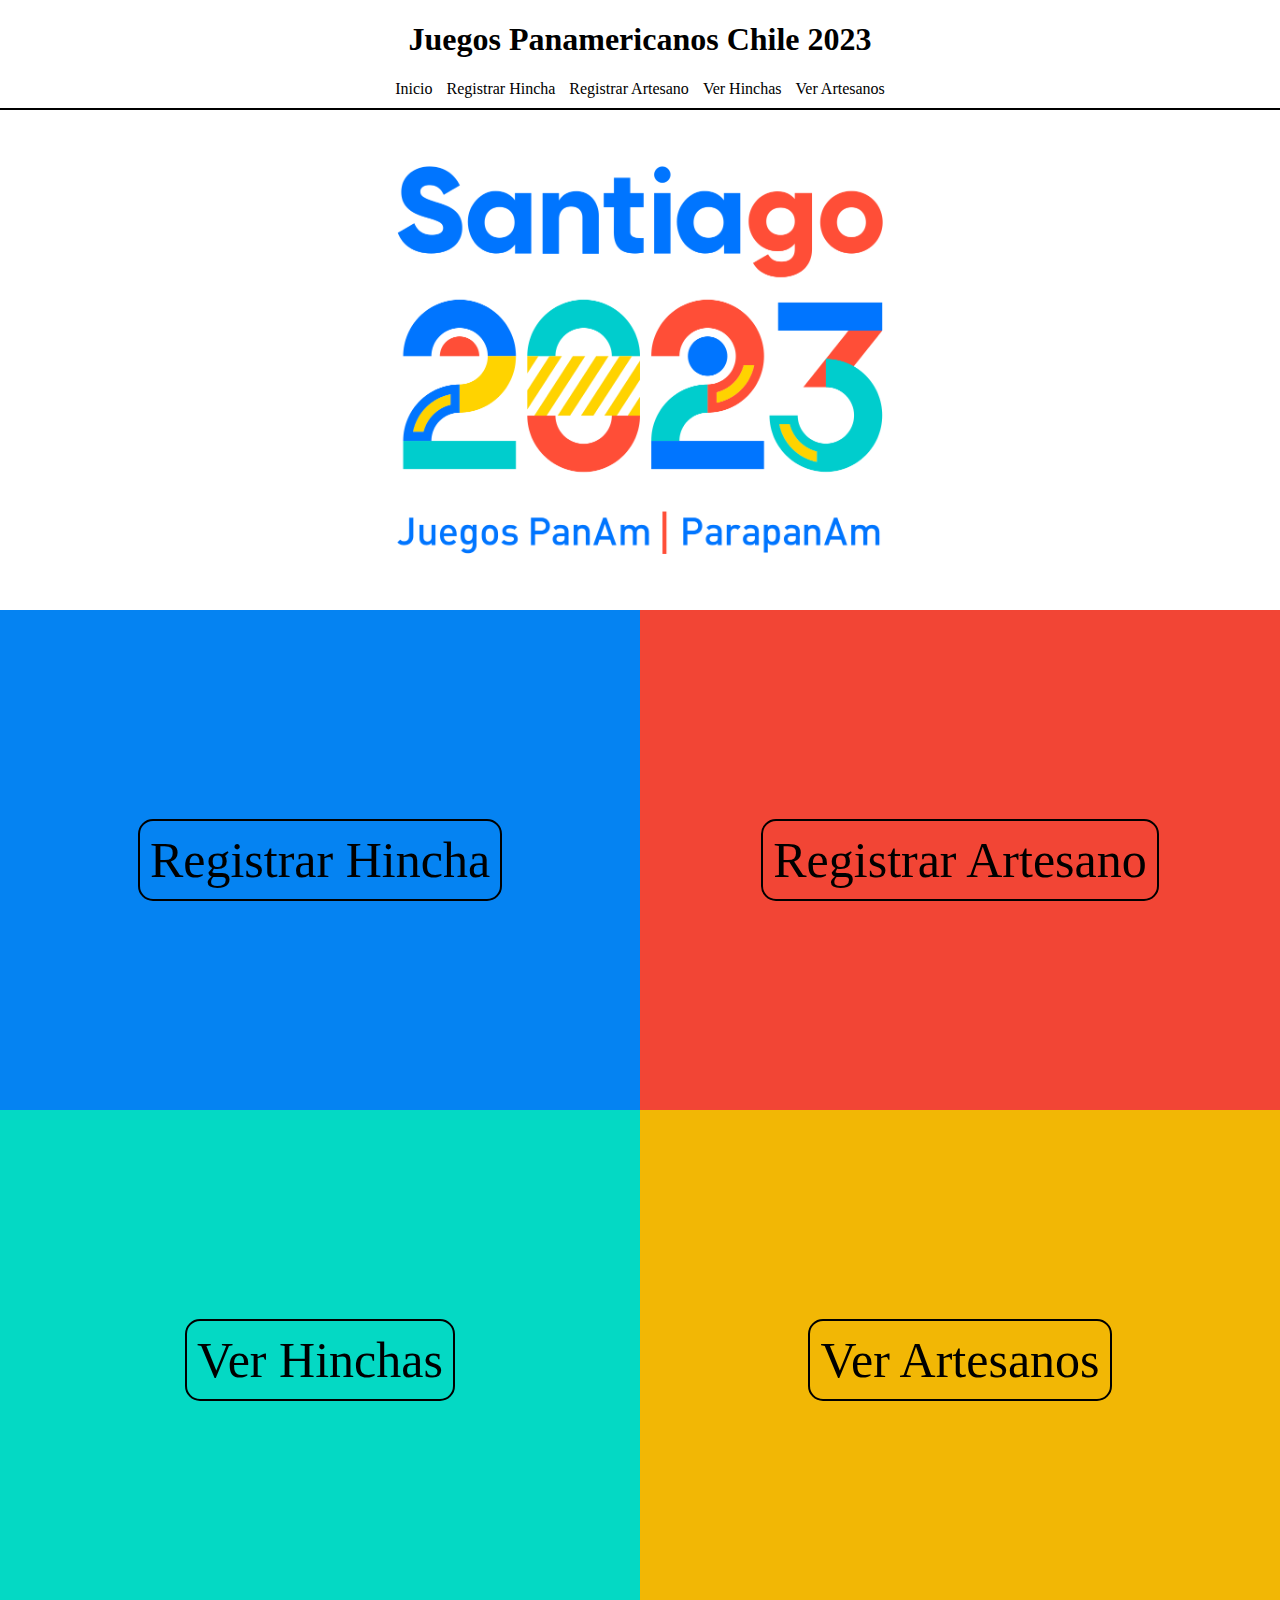
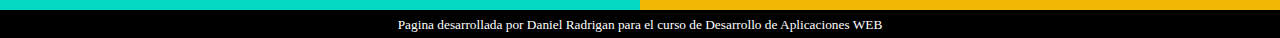
<file: index.html>
<!DOCTYPE html>
<html lang="es">
<head>
    <meta charset="UTF-8">
    <meta name="viewport" content="width=device-width, initial-scale=1.0">
    <title>Panamericanos Santiago</title>
    <link rel="stylesheet" href="./style/index.css">
</head>
<body>
    <header>
        <h1>Juegos Panamericanos Chile 2023</h1>
        <div class="Menu">
            <a href="./index.html">Inicio</a>
            <a href="./agregar-hincha.html">Registrar Hincha</a>
            <a href="./agregar-artesano.html">Registrar Artesano</a>
            <a href="./ver-hinchas.html">Ver Hinchas</a>
            <a href="./ver-artesanos.html">Ver Artesanos</a>
        </div>
    </header>
    <div class="hero">
        <img src="./resources/img/portada.png" alt="portada de los juegos panamericanos">
    </div>
    <div class="secciones">
        <div class="sec1">
            <a href="./agregar-hincha.html">Registrar Hincha</a>
        </div>
        <div class="sec2">
            <a href="./agregar-artesano.html">Registrar Artesano</a>
        </div>
        <div class="sec3">
            <a href="./ver-hinchas.html">Ver Hinchas</a>
        </div>
        <div class="sec4">
            <a href="./ver-artesanos.html">Ver Artesanos</a>
        </div>
    </div>
    <footer>
        <p>
            <small>Pagina desarrollada por Daniel Radrigan para el curso de Desarrollo de Aplicaciones WEB</small>
        </p>
    </footer>
</body>
</html>
</file>
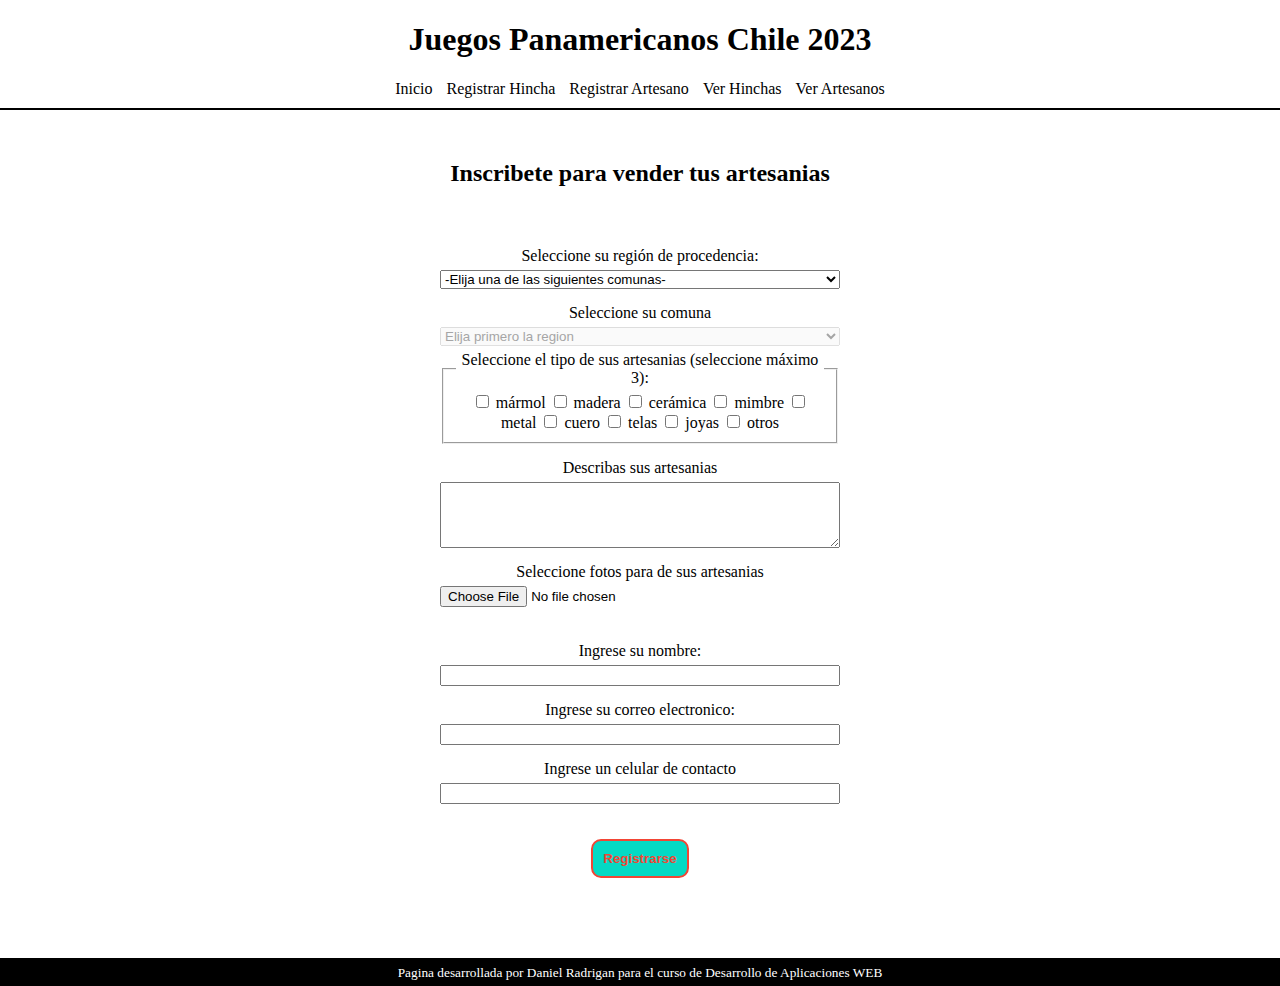
<file: agregar-artesano.html>
<!DOCTYPE html>
<html lang="es">
<head>
    <meta charset="UTF-8">
    <meta name="viewport" content="width=device-width, initial-scale=1.0">
    <title>Registrar Artesano</title>
    <link rel="stylesheet" href="./style/agregar-artesano.css">
</head>
<body>
    <header>
        <h1>Juegos Panamericanos Chile 2023</h1>
        <a href="./index.html">Inicio</a>
        <a href="./agregar-hincha.html">Registrar Hincha</a>
        <a href="./agregar-artesano.html">Registrar Artesano</a>
        <a href="./ver-hinchas.html">Ver Hinchas</a>
        <a href="./ver-artesanos.html">Ver Artesanos</a>
    </header>
    <div class="container">
        <h2>Inscribete para vender tus artesanias</h2>
        <form id="formulario">
            <div class="region">
                <label for="region">Seleccione su región de procedencia: <span id="region-span"></span></label>
                <select name="region" id="region">
                    <option value="">-Elija una de las siguientes comunas-</option>
                    <option value="Tarapacá">I Región: Arica y Parinacota</option>
                    <option value="Antofagasta">II Región</option>
                    <option value="Atacama">III Región</option>
                    <option value="Coquimbo">IV Región</option>
                    <option value="Valparaíso">V Región</option>
                    <option value="Región del Libertador Gral. Bernardo O’Higgins">VI Región</option>
                    <option value="Región del Maule">VII Región</option>
                    <option value="Región del Biobío">VIII Región</option>
                    <option value="Región de la Araucanía">IX Región</option>
                    <option value="Región de Los Lagos">X Región</option>
                    <option value="Región Aisén del Gral. Carlos Ibáñez del Campo">XI Región</option>
                    <option value="Región Metropolitana de Santiago">Región Metropolitana</option>
                    <option value="Región de Magallanes y de la Antártica Chilena">XII Región</option>
                    <option value="Región de Los Ríos">XIV Región</option>
                    <option value="Arica y Parinacota">XV Región</option>
                    <option value="Región de Ñuble">XVI Región</option>
                </select>
            </div>
            <div class="comuna">
                <label for="comuna">Seleccione su comuna <span id="comuna-span"></span></label>
                <select name="comuna" id="comuna" disabled="disabled">
                    <option value="">Elija primero la region</option>
                </select>
            </div>
            <div class="artesanias">
                <fieldset>
                    <legend>Seleccione el tipo de sus artesanias (seleccione máximo 3): <span id="artesania-span"></span></legend>
                    <input type="checkbox" name="artesania" id="mármol" value="mármol">
                    <label for="mármol">mármol</label>
                    <input type="checkbox" name="artesania" id="madera" value="madera">
                    <label for="madera">madera</label>
                    <input type="checkbox" name="artesania" id="cerámica" value="cerámica">
                    <label for="cerámica">cerámica</label>
                    <input type="checkbox" name="artesania" id="mimbre" value="mimbre">
                    <label for="mimbre">mimbre</label>
                    <input type="checkbox" name="artesania" id="metal" value="metal">
                    <label for="metal">metal</label>
                    <input type="checkbox" name="artesania" id="cuero" value="cuero">
                    <label for="cuero">cuero</label>
                    <input type="checkbox" name="artesania" id="telas" value="telas">
                    <label for="telas">telas</label>
                    <input type="checkbox" name="artesania" id="joyas" value="joyas">
                    <label for="joyas">joyas</label>
                    <input type="checkbox" name="artesania" id="otros" value="otros">
                    <label for="otros">otros</label>
                </fieldset>
            </div>
            <div class="descripcion">
                <label for="descripcion">Describas sus artesanias <span id="desc-span"></span></label>
                <textarea name="descripcion" id="descripcion" cols="50" rows="4"></textarea>
            </div>
            <div class="fotos">
                <label for="photo">Seleccione fotos para de sus artesanias <span id="fotos-span"></span></label>
                <input name="photo" id="photo" type="file" accept="image/png, image/jpeg">
                <div id="foto2"></div>
                <div id="foto3"></div>
            </div>
            <div class="nombre">
                <label for="name">Ingrese su nombre: <span id="name-span"></span></label>
                <input type="text" name="name" id="name" autocomplete="name" maxlength="80">
            </div>
            <div class="email">
                <label for="mail">Ingrese su correo electronico: <span id="mail-span"></span></label>
                <input type="email" name="mail" id="mail" autocomplete="email" maxlength="30">
            </div>
            <div class="telefono">
                <label for="phone">Ingrese un celular de contacto <span id="phone-span"></span></label>
                <input type="tel" name="phone" id="phone" autocomplete="mobile" maxlength="15">
            </div>

            <button class="boton" id="Registrar-Artesano">Registrarse</button>
        </form>
        <span id="msg"></span>
    </div>
    <footer>
        <p>
            <small>Pagina desarrollada por Daniel Radrigan para el curso de Desarrollo de Aplicaciones WEB</small>
        </p>
    </footer>
    <script src="./funciones/agregar-artesano.js"></script>
</body>
</html>
</file>
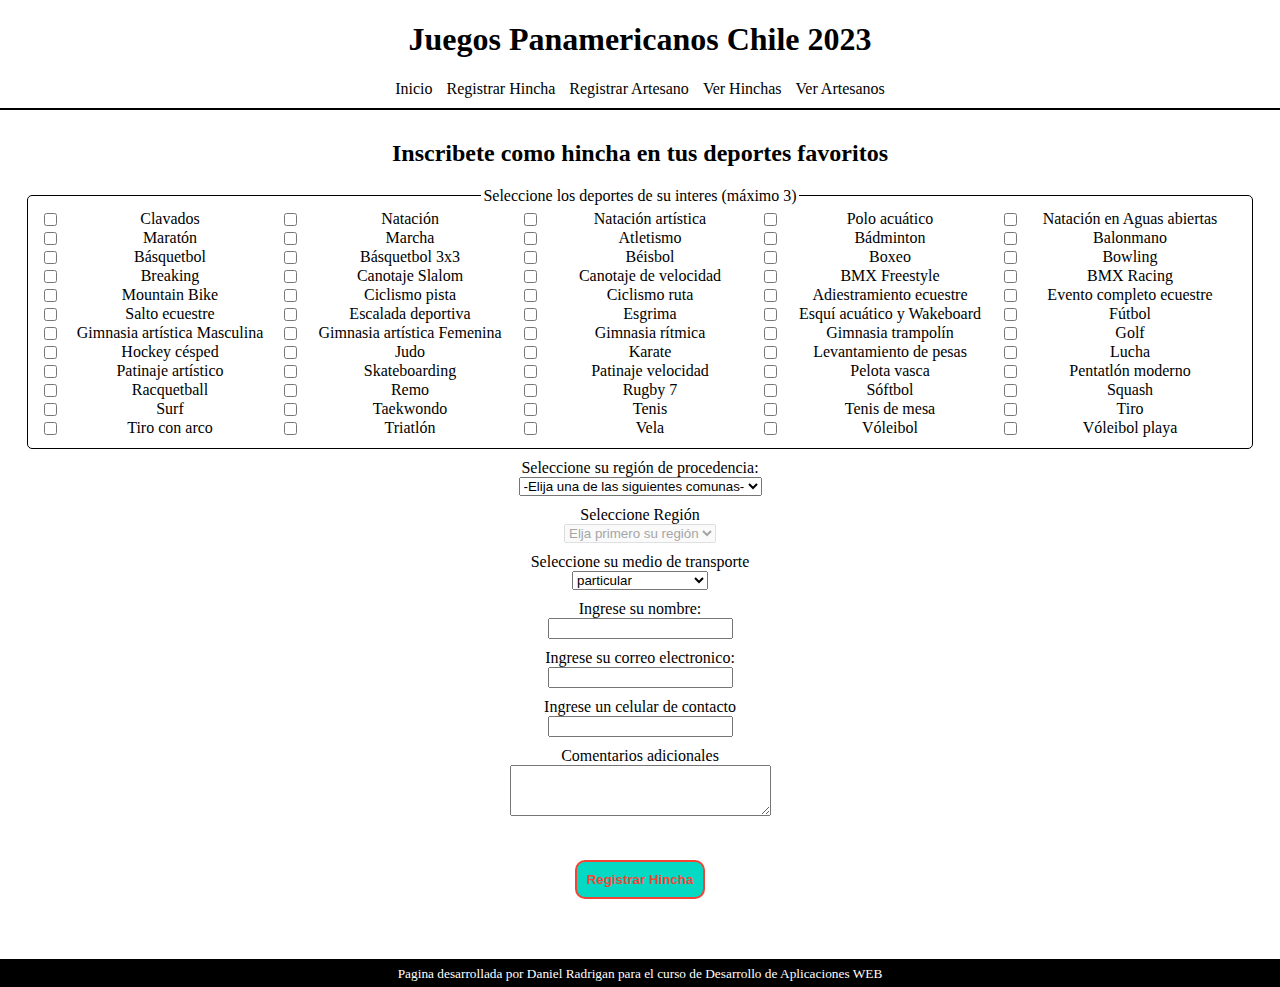
<file: agregar-hincha.html>
<!DOCTYPE html>
<html lang="es">
<head>
    <meta charset="UTF-8">
    <meta name="viewport" content="width=device-width, initial-scale=1.0">
    <title>Registrar Hincha</title>
    <link rel="stylesheet" href="./style/agregar-hincha.css">
</head>
<body>
    <header>
        <h1>Juegos Panamericanos Chile 2023</h1>
        <a href="./index.html">Inicio</a>
        <a href="./agregar-hincha.html">Registrar Hincha</a>
        <a href="./agregar-artesano.html">Registrar Artesano</a>
        <a href="./ver-hinchas.html">Ver Hinchas</a>
        <a href="./ver-artesanos.html">Ver Artesanos</a>
    </header>
    <div class="container">
        <h2>Inscribete como hincha en tus deportes favoritos</h2>
        <div id="formulario">
            <form>
                <div class="deportes">
                    <fieldset>
                        <legend id="deportes-legend">Seleccione los deportes de su interes (máximo 3) <span id="depor-span"></span></legend>
                        <input type="checkbox" name="deportes" id="Clavados" value="Clavados">
                        <label for="Clavados">Clavados</label>
                        <input type="checkbox" name="deportes" id="Natación" value="Natación">
                        <label for="Natación">Natación</label>
                        <input type="checkbox" name="deportes" id="Natación-artística" value="Natación artística">
                        <label for="Natación-artística">Natación artística</label>
                        <input type="checkbox" name="deportes" id="Polo-acuático" value="Polo acuático">
                        <label for="Polo-acuático">Polo acuático</label>
                        <input type="checkbox" name="deportes" id="Natación-en-Aguas-abiertas" value="Natación en Aguas abiertas">
                        <label for="Natación-en-Aguas-abiertas">Natación en Aguas abiertas</label>
                        <input type="checkbox" name="deportes" id="Maratón" value="Maratón">
                        <label for="Maratón">Maratón</label>
                        <input type="checkbox" name="deportes" id="Marcha" value="Marcha">
                        <label for="Marcha">Marcha</label>
                        <input type="checkbox" name="deportes" id="Atletismo" value="Atletismo">
                        <label for="Atletismo">Atletismo</label>
                        <input type="checkbox" name="deportes" id="Bádminton" value="Bádminton">
                        <label for="Bádminton">Bádminton</label>
                        <input type="checkbox" name="deportes" id="Balonmano" value="Balonmano">
                        <label for="Balonmano">Balonmano</label>
                        <input type="checkbox" name="deportes" id="Básquetbol" value="Básquetbol">
                        <label for="Básquetbol">Básquetbol</label>
                        <input type="checkbox" name="deportes" id="Básquetbol-3x3" value="Básquetbol 3x3">
                        <label for="Básquetbol-3x3">Básquetbol 3x3</label>
                        <input type="checkbox" name="deportes" id="Béisbol" value="Béisbol">
                        <label for="Béisbol">Béisbol</label>
                        <input type="checkbox" name="deportes" id="Boxeo" value="Boxeo">
                        <label for="Boxeo">Boxeo</label>
                        <input type="checkbox" name="deportes" id="Bowling" value="Bowling">
                        <label for="Bowling">Bowling</label>
                        <input type="checkbox" name="deportes" id="Breaking" value="Breaking">
                        <label for="Breaking">Breaking</label>
                        <input type="checkbox" name="deportes" id="Canotaje-Slalom" value="Canotaje Slalom">
                        <label for="Canotaje-Slalom">Canotaje Slalom</label>
                        <input type="checkbox" name="deportes" id="Canotaje-de-velocidad" value="Canotaje de velocidad">
                        <label for="Canotaje-de-velocidad">Canotaje de velocidad</label>
                        <input type="checkbox" name="deportes" id="BMX-Freestyle" value="BMX Freestyle">
                        <label for="BMX-Freestyle">BMX Freestyle</label>
                        <input type="checkbox" name="deportes" id="BMX-Racing" value="BMX Racing">
                        <label for="BMX-Racing">BMX Racing</label>
                        <input type="checkbox" name="deportes" id="Mountain-Bike" value="Mountain Bike">
                        <label for="Mountain-Bike">Mountain Bike</label>
                        <input type="checkbox" name="deportes" id="Ciclismo-pista" value="Ciclismo pista">
                        <label for="Ciclismo-pista">Ciclismo pista</label>
                        <input type="checkbox" name="deportes" id="Ciclismo-ruta" value="Ciclismo ruta">
                        <label for="Ciclismo-ruta">Ciclismo ruta</label>
                        <input type="checkbox" name="deportes" id="Adiestramiento-ecuestre" value="Adiestramiento ecuestre">
                        <label for="Adiestramiento-ecuestre">Adiestramiento ecuestre</label>
                        <input type="checkbox" name="deportes" id="Evento-completo-ecuestre" value="Evento completo ecuestre">
                        <label for="Evento-completo-ecuestre">Evento completo ecuestre</label>
                        <input type="checkbox" name="deportes" id="Salto-ecuestre" value="Salto ecuestre">
                        <label for="Salto-ecuestre">Salto ecuestre</label>
                        <input type="checkbox" name="deportes" id="Escalada-deportiva" value="Escalada deportiva">
                        <label for="Escalada-deportiva">Escalada deportiva</label>
                        <input type="checkbox" name="deportes" id="Esgrima" value="Esgrima">
                        <label for="Esgrima">Esgrima</label>
                        <input type="checkbox" name="deportes" id="Esquí-acuático-y-Wakeboard" value="Esquí acuático y Wakeboard">
                        <label for="Esquí-acuático-y-Wakeboard">Esquí acuático y Wakeboard</label>
                        <input type="checkbox" name="deportes" id="Fútbol" value="Fútbol">
                        <label for="Fútbol">Fútbol</label>
                        <input type="checkbox" name="deportes" id="Gimnasia-artística-Masculina" value="Gimnasia artística Masculina">
                        <label for="Gimnasia-artística-Masculina">Gimnasia artística Masculina</label>
                        <input type="checkbox" name="deportes" id="Gimnasia-artística-Femenina" value="Gimnasia artística Femenina">
                        <label for="Gimnasia-artística-Femenina">Gimnasia artística Femenina</label>
                        <input type="checkbox" name="deportes" id="Gimnasia-rítmica" value="Gimnasia rítmica">
                        <label for="Gimnasia-rítmica">Gimnasia rítmica</label>
                        <input type="checkbox" name="deportes" id="Gimnasia-trampolín" value="Gimnasia trampolín">
                        <label for="Gimnasia-trampolín">Gimnasia trampolín</label>
                        <input type="checkbox" name="deportes" id="Golf" value="Golf">
                        <label for="Golf">Golf</label>
                        <input type="checkbox" name="deportes" id="Hockey-césped" value="Hockey césped">
                        <label for="Hockey-césped">Hockey césped</label>
                        <input type="checkbox" name="deportes" id="Judo" value="Judo">
                        <label for="Judo">Judo</label>
                        <input type="checkbox" name="deportes" id="Karate" value="Karate">
                        <label for="Karate">Karate</label>
                        <input type="checkbox" name="deportes" id="Levantamiento-de-pesas" value="Levantamiento de pesas">
                        <label for="Levantamiento-de-pesas">Levantamiento de pesas</label>
                        <input type="checkbox" name="deportes" id="Lucha" value="Lucha">
                        <label for="Lucha">Lucha</label>
                        <input type="checkbox" name="deportes" id="Patinaje-artístico" value="Patinaje artístico">
                        <label for="Patinaje-artístico">Patinaje artístico</label>
                        <input type="checkbox" name="deportes" id="Skateboarding" value="Skateboarding">
                        <label for="Skateboarding">Skateboarding</label>
                        <input type="checkbox" name="deportes" id="Patinaje-velocidad" value="Patinaje velocidad">
                        <label for="Patinaje-velocidad">Patinaje velocidad</label>
                        <input type="checkbox" name="deportes" id="Pelota-vasca" value="Pelota vasca">
                        <label for="Pelota-vasca">Pelota vasca</label>
                        <input type="checkbox" name="deportes" id="Pentatlón-moderno" value="Pentatlón moderno">
                        <label for="Pentatlón-moderno">Pentatlón moderno</label>
                        <input type="checkbox" name="deportes" id="Racquetball" value="Racquetball">
                        <label for="Racquetball">Racquetball</label>
                        <input type="checkbox" name="deportes" id="Remo" value="Remo">
                        <label for="Remo">Remo</label>
                        <input type="checkbox" name="deportes" id="Rugby-7" value="Rugby 7">
                        <label for="Rugby-7">Rugby 7</label>
                        <input type="checkbox" name="deportes" id="Sóftbol" value="Sóftbol">
                        <label for="Sóftbol">Sóftbol</label>
                        <input type="checkbox" name="deportes" id="Squash" value="Squash">
                        <label for="Squash">Squash</label>
                        <input type="checkbox" name="deportes" id="Surf" value="Surf">
                        <label for="Surf">Surf</label>
                        <input type="checkbox" name="deportes" id="Taekwondo" value="Taekwondo">
                        <label for="Taekwondo">Taekwondo</label>
                        <input type="checkbox" name="deportes" id="Tenis" value="Tenis">
                        <label for="Tenis">Tenis</label>
                        <input type="checkbox" name="deportes" id="Tenis-de-mesa" value="Tenis de mesa">
                        <label for="Tenis-de-mesa">Tenis de mesa</label>
                        <input type="checkbox" name="deportes" id="Tiro" value="Tiro">
                        <label for="Tiro">Tiro</label>
                        <input type="checkbox" name="deportes" id="Tiro-con-arco" value="Tiro con arco">
                        <label for="Tiro-con-arco">Tiro con arco</label>
                        <input type="checkbox" name="deportes" id="Triatlón" value="Triatlón">
                        <label for="Triatlón">Triatlón</label>
                        <input type="checkbox" name="deportes" id="Vela" value="Vela">
                        <label for="Vela">Vela</label>
                        <input type="checkbox" name="deportes" id="Vóleibol" value="Vóleibol">
                        <label for="Vóleibol">Vóleibol</label>
                        <input type="checkbox" name="deportes" id="Vóleibol-playa" value="Vóleibol playa">
                        <label for="Vóleibol-playa">Vóleibol playa</label>
                    </fieldset>
                </div>
                <div class="region">
                    <label for="region">Seleccione su región de procedencia: <span id="region-span"></span></label>
                    <br>
                    <select name="region" id="region">
                        <option value="">-Elija una de las siguientes comunas-</option>
                        <option value="Tarapacá">I Región: Arica y Parinacota</option>
                        <option value="Antofagasta">II Región</option>
                        <option value="Atacama">III Región</option>
                        <option value="Coquimbo">IV Región</option>
                        <option value="Valparaíso">V Región</option>
                        <option value="Región del Libertador Gral. Bernardo O’Higgins">VI Región</option>
                        <option value="Región del Maule">VII Región</option>
                        <option value="Región del Biobío">VIII Región</option>
                        <option value="Región de la Araucanía">IX Región</option>
                        <option value="Región de Los Lagos">X Región</option>
                        <option value="Región Aisén del Gral. Carlos Ibáñez del Campo">XI Región</option>
                        <option value="Región Metropolitana de Santiago">Región Metropolitana</option>
                        <option value="Región de Magallanes y de la Antártica Chilena">XII Región</option>
                        <option value="Región de Los Ríos">XIV Región</option>
                        <option value="Arica y Parinacota">XV Región</option>
                        <option value="Región de Ñuble">XVI Región</option>
                    </select>
                </div>
                <div class="comuna">
                    <label for="comuna">Seleccione Región <span id="comuna-span"></span></label>
                    <br>
                    <select name="comuna" id="comuna" disabled="disabled">
                        <option value="">Elja primero su región</option>
                    </select>
                </div>
                <div class="transporte">
                    <label for="transporte">Seleccione su medio de transporte</label>
                    <br>
                    <select name="transporte" id="transporte">
                        <option value="particular">particular</option>
                        <option value="locomoción publica">locomoción publica</option>
                    </select>
                </div>
                <div class="nombre">
                    <label for="name">Ingrese su nombre: <span id="name-span"></span></label>
                    <br>
                    <input type="text" name="name" id="name" maxlength="80" autocomplete="name" required>
                </div>
                <div class="email">
                    <label for="mail">Ingrese su correo electronico: <span id="email-span"></span></label>
                    <br>
                    <input type="email" name="mail" id="mail" maxlength="30" autocomplete="email" required>
                </div>
                <div class="telefono">
                    <label for="phone">Ingrese un celular de contacto <span id="phone-span"></span></label>
                    <br>
                    <input type="tel" name="phone" id="phone" maxlength="15" autocomplete="tel" required>
                </div>
                <div class="comentarios">
                    <label for="coment">Comentarios adicionales <span id="com-span"></span></label>
                    <br>
                    <textarea name="coment" id="coment" cols="30" rows="3" maxlength="80"></textarea>
                </div>
                <button class="boton" id="Registrar-Hincha">Registrar Hincha</button>
            </form>
        </div>
        <span id="msg"></span>
    </div>
    <footer>
        <p>
            <small>Pagina desarrollada por Daniel Radrigan para el curso de Desarrollo de Aplicaciones WEB</small>
        </p>
    </footer>
    <script src="./funciones/agregar-hincha.js"></script>
</body>
</html>
</file>
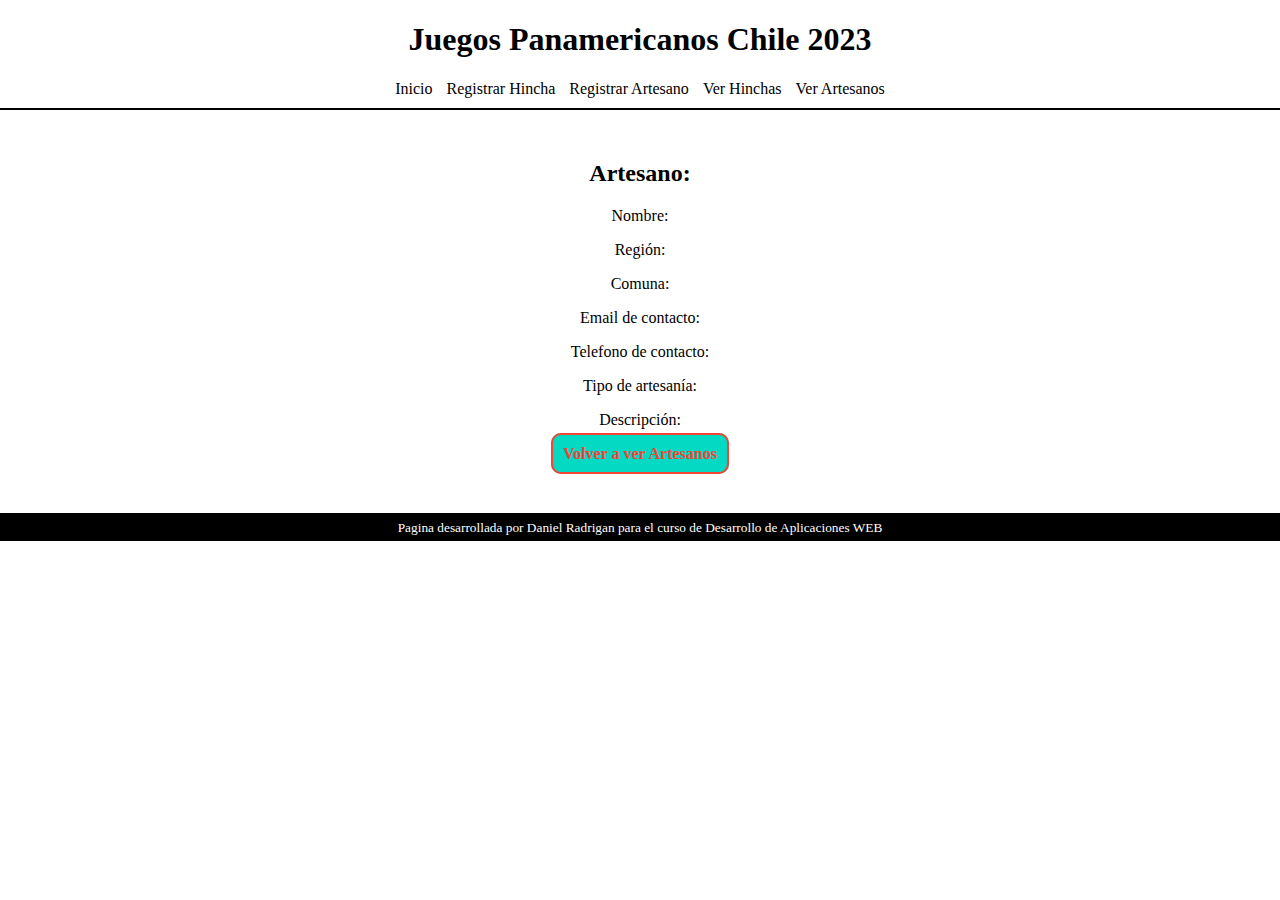
<file: informacion-artesano.html>
<!DOCTYPE html>
<html lang="en">
<head>
    <meta charset="UTF-8">
    <meta name="viewport" content="width=device-width, initial-scale=1.0">
    <title>Informacion Artesano</title>
    <link rel="stylesheet" href="./style/informacion-artesano.css">
</head>
<body>
    <header>
        <h1>Juegos Panamericanos Chile 2023</h1>
        <a href="./index.html">Inicio</a>
        <a href="./agregar-hincha.html">Registrar Hincha</a>
        <a href="./agregar-artesano.html">Registrar Artesano</a>
        <a href="./ver-hinchas.html">Ver Hinchas</a>
        <a href="./ver-artesanos.html">Ver Artesanos</a>
    </header>
    <div class="container">
        <h2>Artesano:</h2>
        <p>Nombre: <span id="nombre"></span></p>
        <p>Región: <span id="region"></span></p>
        <p>Comuna: <span id="comuna"></span></p>
        <p>Email de contacto: <span id="mail"></span></p>
        <p>Telefono de contacto: <span id="phone"></span></p>
        <p>Tipo de artesanía: <span id="tipo"></span></p>
        <p>Descripción: <span id="descripcion"></span></p>
        <div id="fotos"></div>
        <a class="boton" href="./ver-artesanos.html">Volver a ver Artesanos</a>
    </div>
    <footer>
        <p>
            <small>Pagina desarrollada por Daniel Radrigan para el curso de Desarrollo de Aplicaciones WEB</small>
        </p>
    </footer>
    <script src="./funciones/informacion-artesano.js"></script>
</body>
</html>
</file>
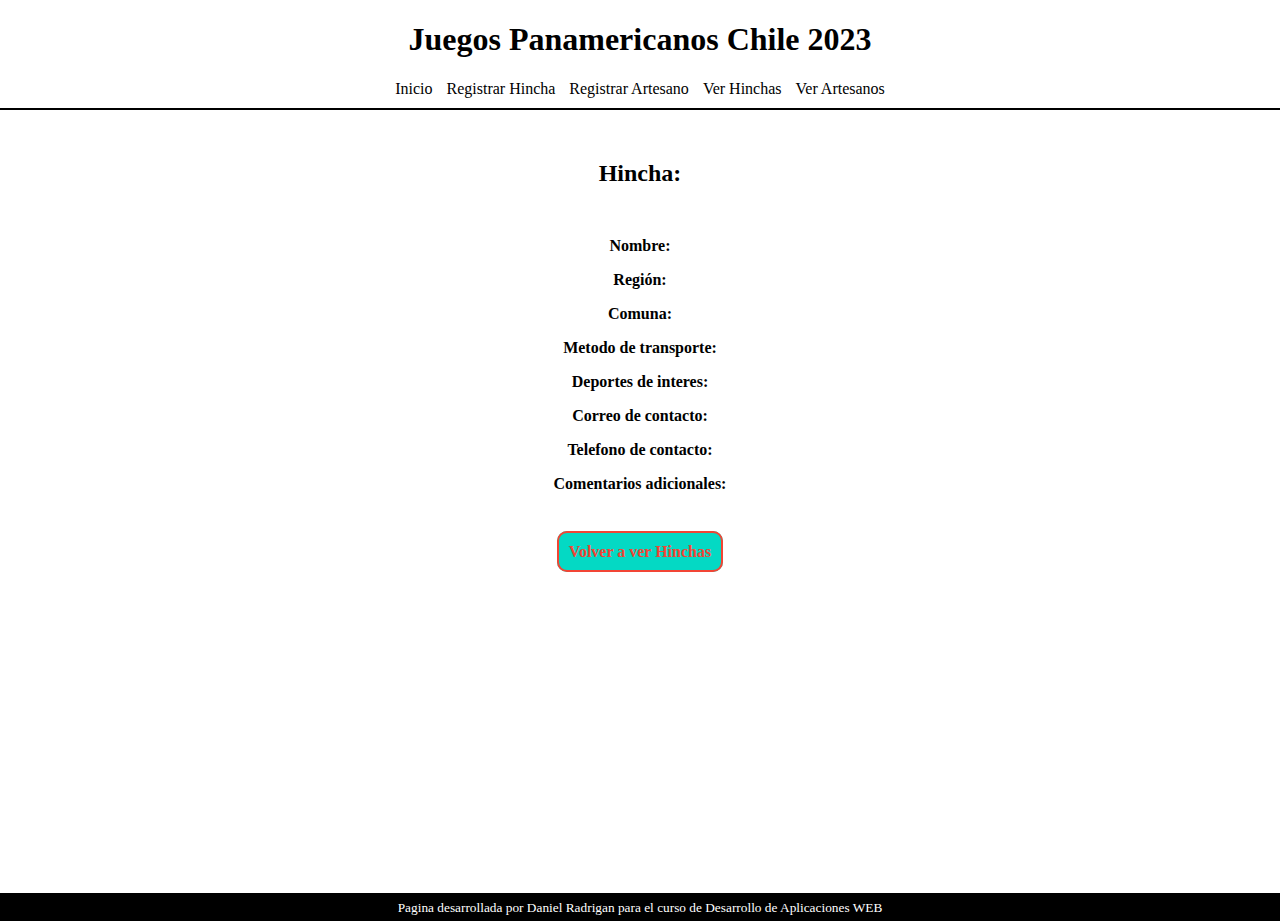
<file: informacion-hincha.html>
<!DOCTYPE html>
<html lang="en">
<head>
    <meta charset="UTF-8">
    <meta name="viewport" content="width=device-width, initial-scale=1.0">
    <title>Informacion Hincha</title>
    <link rel="stylesheet" href="./style/informacion-hincha.css">
</head>
<body>
    <header>
        <h1>Juegos Panamericanos Chile 2023</h1>
        <a href="./index.html">Inicio</a>
        <a href="./agregar-hincha.html">Registrar Hincha</a>
        <a href="./agregar-artesano.html">Registrar Artesano</a>
        <a href="./ver-hinchas.html">Ver Hinchas</a>
        <a href="./ver-artesanos.html">Ver Artesanos</a>
    </header>
    <div class="container">
        <h2>Hincha:</h2>
        <p>Nombre: <span id="nombre"></span></p>
        <p>Región: <span id="region"></span></p>
        <p>Comuna: <span id="comuna"></span></p>
        <p>Metodo de transporte: <span id="transporte"></span></p>
        <p>Deportes de interes:<span id="deportes"></span></p>
        <p>Correo de contacto: <span id="mail"></span></p>
        <p>Telefono de contacto: <span id="phone"></span></p>
        <p class="comentarios">Comentarios adicionales:<span id="comentarios"></span></p>
        <a class="boton" href="./ver-hinchas.html">Volver a ver Hinchas</a>
    </div>
    <footer>
        <p>
            <small>Pagina desarrollada por Daniel Radrigan para el curso de Desarrollo de Aplicaciones WEB</small>
        </p>
    </footer>
    <script src="./funciones/informacion-hincha.js"></script>
</body>
</html>
</file>
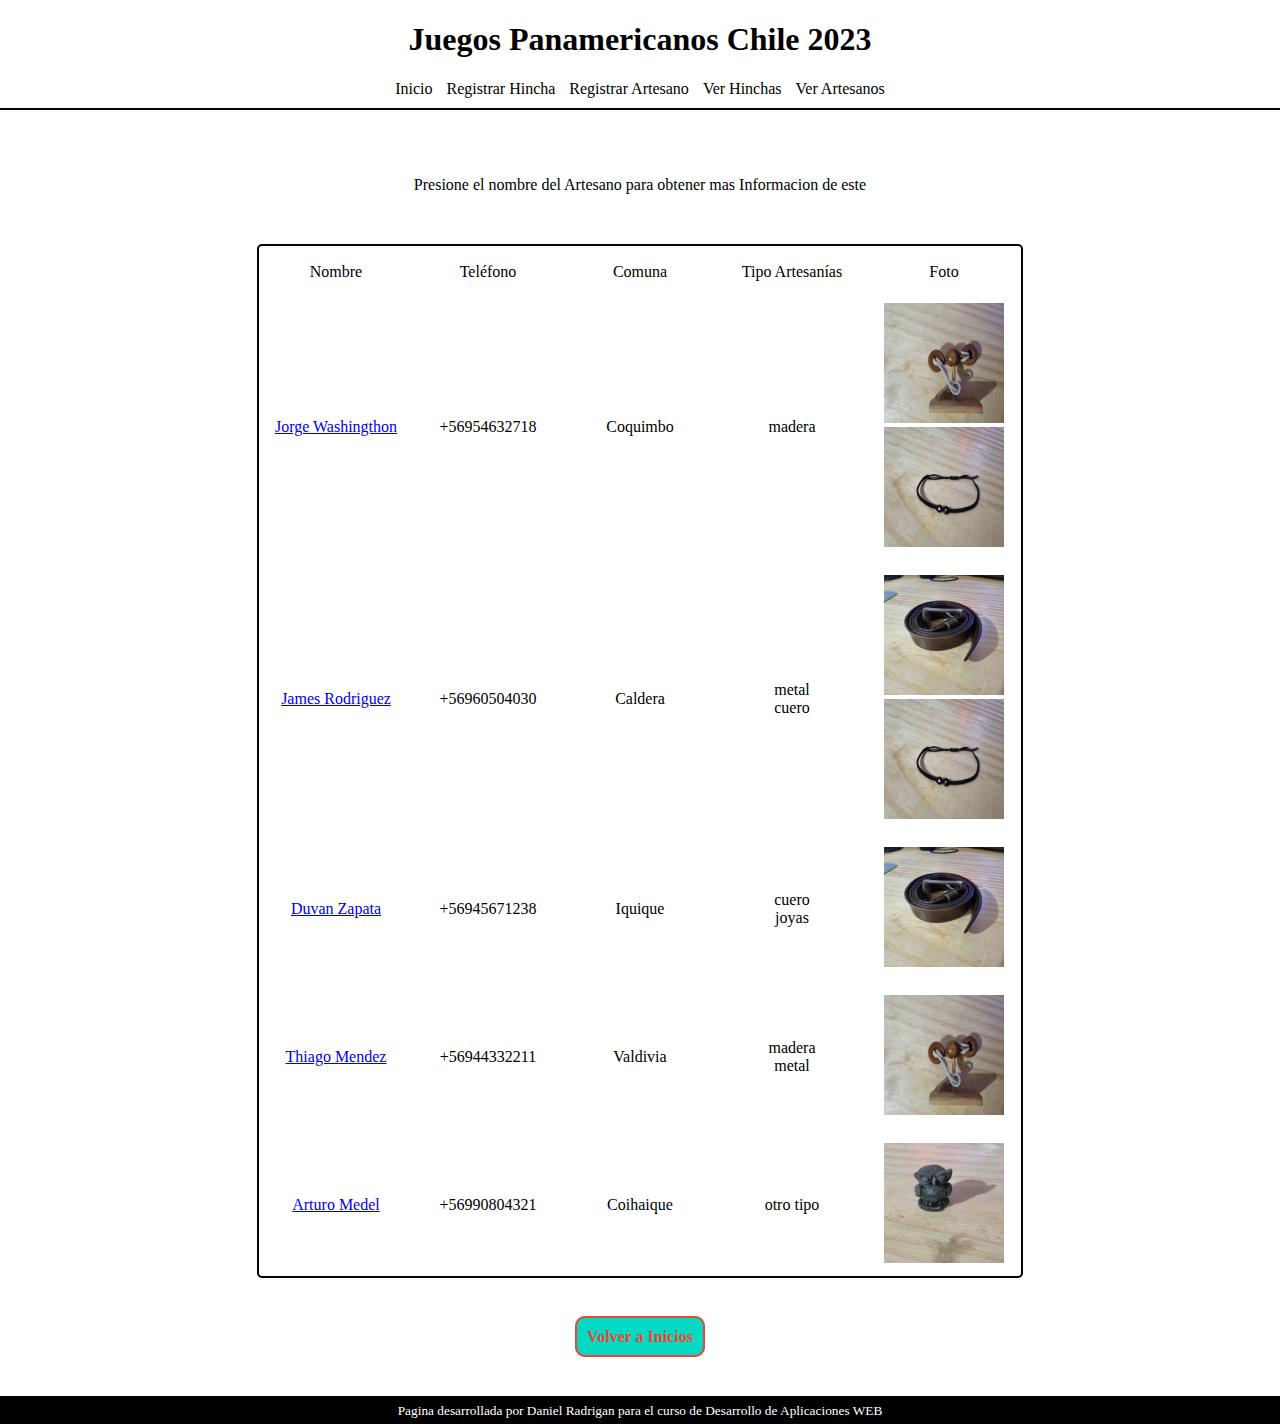
<file: ver-artesanos.html>
<!DOCTYPE html>
<html lang="en">
<head>
    <meta charset="UTF-8">
    <meta name="viewport" content="width=device-width, initial-scale=1.0">
    <title>Informacion Artesanos</title>
    <link rel="stylesheet" href="./style/ver-artesanos.css">
</head>
<body>
    <header>
        <h1>Juegos Panamericanos Chile 2023</h1>
        <a href="./index.html">Inicio</a>
        <a href="./agregar-hincha.html">Registrar Hincha</a>
        <a href="./agregar-artesano.html">Registrar Artesano</a>
        <a href="./ver-hinchas.html">Ver Hinchas</a>
        <a href="./ver-artesanos.html">Ver Artesanos</a>
    </header>
    <div class="container">
        <p>Presione el nombre del Artesano para obtener mas Informacion de este</p>
        <table id="tabla">
            <tr>
                <td>Nombre</td>
                <td>Teléfono</td>
                <td>Comuna</td>
                <td>Tipo Artesanías</td>
                <td>Foto</td>
            </tr>
        </table>
        <a class="boton" href=".">Volver a Inicios</a>
    </div>
    <footer>
        <p>
            <small>Pagina desarrollada por Daniel Radrigan para el curso de Desarrollo de Aplicaciones WEB</small>
        </p>
    </footer>
    <script src="./funciones/ver-artesano.js"></script>
</body>
</html>
</file>
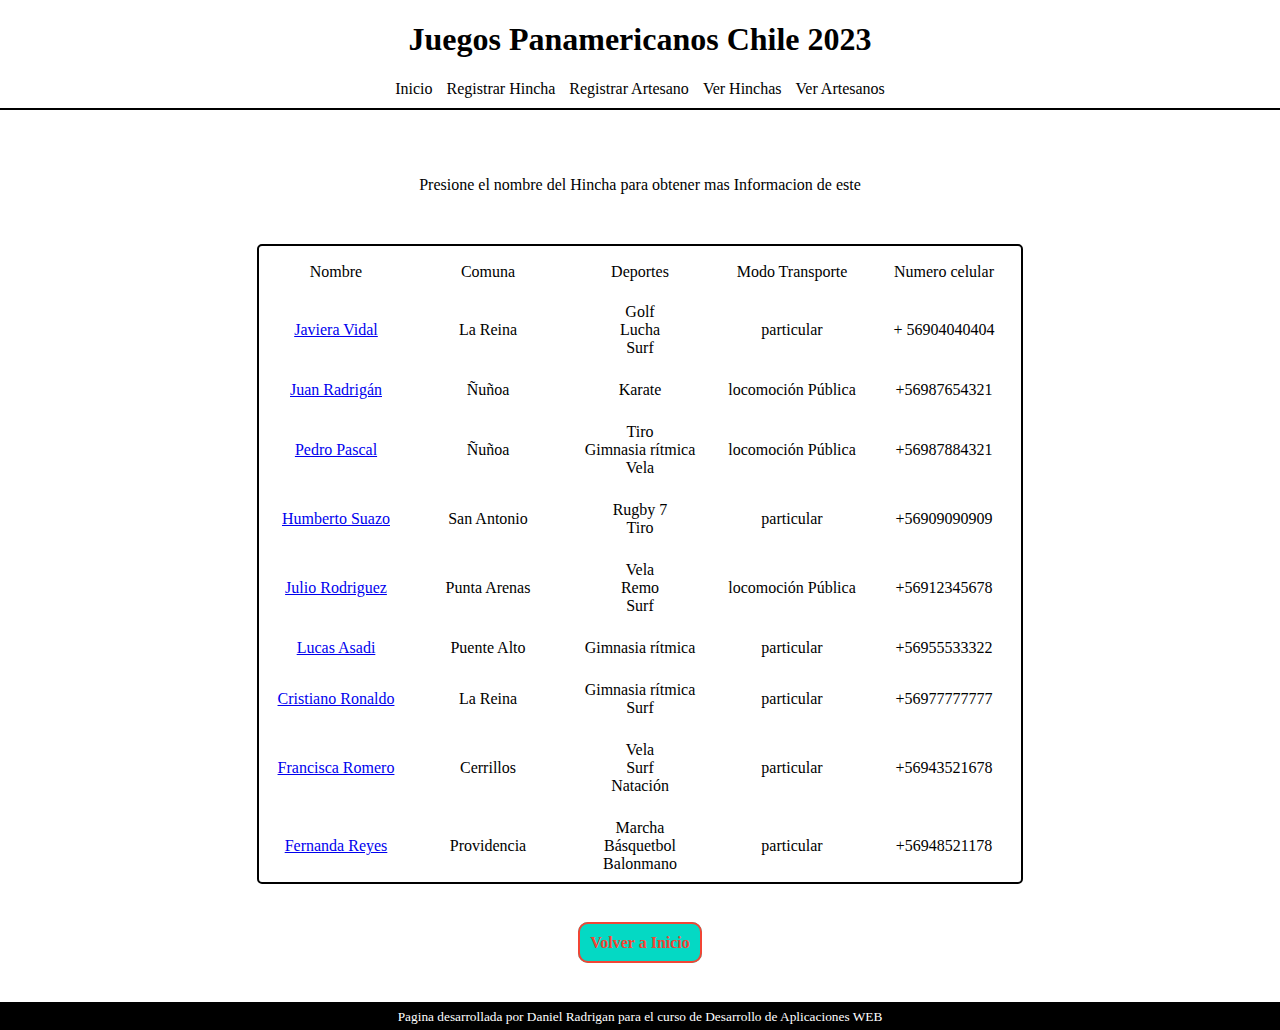
<file: ver-hinchas.html>
<!DOCTYPE html>
<html lang="en">
<head>
    <meta charset="UTF-8">
    <meta name="viewport" content="width=device-width, initial-scale=1.0">
    <title>Informacion Hinchas</title>
    <link rel="stylesheet" href="./style/ver-hincha.css">
</head>
<body>
    <header>
        <h1>Juegos Panamericanos Chile 2023</h1>
        <a href="./index.html">Inicio</a>
        <a href="./agregar-hincha.html">Registrar Hincha</a>
        <a href="./agregar-artesano.html">Registrar Artesano</a>
        <a href="./ver-hinchas.html">Ver Hinchas</a>
        <a href="./ver-artesanos.html">Ver Artesanos</a>
    </header>
    <div class="container">
        <p>Presione el nombre del Hincha para obtener mas Informacion de este</p>
        <table id="tabla">
            <tr>
                <td>Nombre</td>
                <td>Comuna</td>
                <td>Deportes</td>
                <td>Modo Transporte</td>
                <td>Numero celular</td>
            </tr>
        </table>
        <a class="boton" href=".">Volver a Inicio</a>
    </div>
    <footer>
        <p>
            <small>Pagina desarrollada por Daniel Radrigan para el curso de Desarrollo de Aplicaciones WEB</small>
        </p>
    </footer>
    <script src="./funciones/ver-hincha.js"></script>
</body>
</html>
</file>
<file: style/index.css>
body{
    margin: 0;
}
header{
    margin: 0;
    border-bottom: 2px solid black;
    padding-bottom: 10px;
    text-align: center;
}
header a{
    color: #000;
    text-decoration: none;
    padding: 5px;
}

.hero{
    height: 500px;
    text-align: center;
}
.hero img{
    height: 100%;
}

.secciones{
    display: grid;
    grid-template-columns: 1fr 1fr;
}
.secciones div{
    height: 500px;
    font-size: 50px;
    display: flex;
    align-items: center;
    justify-content: center;
    
}
.secciones div a{
    color: black;
    text-decoration: none;
    border: 2px solid black;
    border-radius: 15px;
    padding: 10px;
}
.secciones div a:hover{
    font-size: 60px;
    border: 3px solid black;
}
.sec1{
    background-color: #0583f2;
}
.sec2{
    background-color: #f24535;
}
.sec3{
    background-color: #04d9c4;
}
.sec4{
    background-color: #f2b705;
}
footer{
    padding: 5px;
    text-align: center;
    background-color: black;
}
footer p{
    margin: 0;
    color: white;
}

@media (min-width: 420px){
    
}
@media (min-width: 768px){

}
@media (min-width: 1024px){
    
}
@media (min-width: 1440px){
    
}
</file>
<file: style/agregar-artesano.css>
body{
    margin: 0;
}
header{
    margin: 0;
    border-bottom: 2px solid black;
    padding-bottom: 10px;
    text-align: center;
}
header a{
    color: #000;
    text-decoration: none;
    padding: 5px;
}

.container{
    margin: 30px 25px;
    text-align: center;
}
form div{
    margin-bottom: 10px;
}

span{
    color: red;
}

.boton{
    font-weight: bold;
    padding: 10px;
    border: 2px solid #f24535;
    border-radius: 10px;
    margin: 30px;
    color: #f24535;
    background-color: #04d9c4;
    cursor: pointer;
}
.boton:hover{
    color: #0583f2;
}


footer{
    padding: 5px;
    text-align: center;
    background-color: black;
}
footer p{
    margin: 0;
    color: white;
}

@media (min-width: 1024px){
    .container{
        max-width: 700px;
        margin: 50px auto;
    }
    .container h2{
        margin-bottom: 50px;
    }
    .container div{
        margin: 5px auto;
        width: 400px;
        display: flex;
        flex-direction: column;
    }
    .container label{
        margin-top: 10px;
        margin-bottom: 5px;
    }
}
</file>
<file: style/agregar-hincha.css>
body{
    margin: 0;
}
span{
    color: red;
}
header{
    margin: 0;
    border-bottom: 2px solid black;
    padding-bottom: 10px;
    text-align: center;
}
header a{
    color: #000;
    text-decoration: none;
    padding: 5px;
}

.container{
    margin: 30px 15px;
    text-align: center;
}
form div{
    margin-bottom: 10px;
}
fieldset{
    display: grid;
    grid-template-columns: 20px 1fr 20px 1fr ;
    border-radius: 5px;
    border: solid black 1px;
}

.boton{
    font-weight: bold;
    padding: 10px;
    border: 2px solid #f24535;
    border-radius: 10px;
    margin: 30px;
    color: #f24535;
    background-color: #04d9c4;
    cursor: pointer;
}
.boton:hover{
    color: #0583f2;
}

footer{
    padding: 5px;
    text-align: center;
    background-color: black;
}
footer p{
    margin: 0;
    color: white;
}

@media (min-width: 420px){

}
@media (min-width: 768px){
    .container{
        margin: 30px 25px;
    }
    fieldset{
        grid-template-columns: 20px 1fr 20px 1fr 20px 1fr 20px 1fr 20px 1fr ;
    }
}
@media (min-width: 1024px){
    
}
@media (min-width: 1440px){
    .container{
        margin: 30px auto;
        max-width: 1200px;
    }
}
</file>
<file: style/informacion-artesano.css>
body{
    margin: 0;
}
header{
    margin: 0;
    border-bottom: 2px solid black;
    padding-bottom: 10px;
    text-align: center;
}
header a{
    color: #000;
    text-decoration: none;
    padding: 5px;
}

.container{
    text-align: center;
    margin: 50px auto;
}

.container img{
    margin-bottom: 50px;
}

.boton{
    font-weight: bold;
    padding: 10px;
    border: 2px solid #f24535;
    border-radius: 10px;
    margin: 25px;
    text-decoration: none;
    color: #f24535;
    background-color: #04d9c4;
}
.boton:hover{
    color: #0583f2;
}

footer{
    padding: 5px;
    text-align: center;
    background-color: black;
}
footer p{
    margin: 0;
    color: white;
}

@media (min-width: 420px){
    
}
@media (min-width: 768px){

}
@media (min-width: 1024px){
    
}
@media (min-width: 1440px){
    
}
</file>
<file: style/informacion-hincha.css>
body{
    margin: 0;
    position: relative;
    min-height: 100vh;
}
header{
    margin: 0;
    border-bottom: 2px solid black;
    padding-bottom: 10px;
    text-align: center;
}
header a{
    color: #000;
    text-decoration: none;
    padding: 5px;
}

.container{
    text-align: center;
    margin: 50px auto;
}

.container h2{
    margin: 50px auto;
}

.container p{
    font-weight: bold;
}

.container span{
    font-weight: 400;
}

.container .comentarios{
    margin-bottom: 50px;
}

.boton{
    font-weight: bold;
    padding: 10px;
    border: 2px solid #f24535;
    border-radius: 10px;
    margin: 25px;
    text-decoration: none;
    color: #f24535;
    background-color: #04d9c4;
}
.boton:hover{
    color: #0583f2;
}



footer{
    padding: 5px;
    text-align: center;
    background-color: black;
    position: absolute;
    bottom: 0;
    left: 0;
    right: 0;
}
footer p{
    margin: 0;
    color: white;
}
</file>
<file: style/ver-artesanos.css>
body{
    margin: 0;
}
header{
    margin: 0;
    border-bottom: 2px solid black;
    padding-bottom: 10px;
    text-align: center;
}
header a{
    color: #000;
    text-decoration: none;
    padding: 5px;
}

.container{
    padding: 50px 0;
    text-align: center;
}
table{
    margin: 50px auto;
    border: 2px solid black;
    border-radius: 5px;
}

table td{
    width: 150px;
    padding: 15px 0 5px;
}
img{
    height: 120px;
    width: 120px;
}
    


.boton{
    font-weight: bold;
    padding: 10px;
    border: 2px solid #f24535;
    border-radius: 10px;
    margin: 25px;
    text-decoration: none;
    color: #f24535;
    background-color: #04d9c4;
}
.boton:hover{
    color: #0583f2;
}


footer{
    padding: 5px;
    text-align: center;
    background-color: black;
}
footer p{
    margin: 0;
    color: white;
}
</file>
<file: style/ver-hincha.css>
body{
    margin: 0;
}
header{
    margin: 0;
    border-bottom: 2px solid black;
    padding-bottom: 10px;
    text-align: center;
}
header a{
    color: #000;
    text-decoration: none;
    padding: 5px;
}

.container{
    padding: 50px 0;
    text-align: center;
}
table{
    margin: 50px auto;
    border: 2px solid black;
    border-radius: 5px;
}

table td{
    width: 150px;
    padding: 15px 0 5px;
}

.boton{
    font-weight: bold;
    padding: 10px;
    border: 2px solid #f24535;
    border-radius: 10px;
    margin: 25px;
    text-decoration: none;
    color: #f24535;
    background-color: #04d9c4;
}
.boton:hover{
    color: #0583f2;
}
    

footer{
    padding: 5px;
    text-align: center;
    background-color: black;
}
footer p{
    margin: 0;
    color: white;
}
</file>
